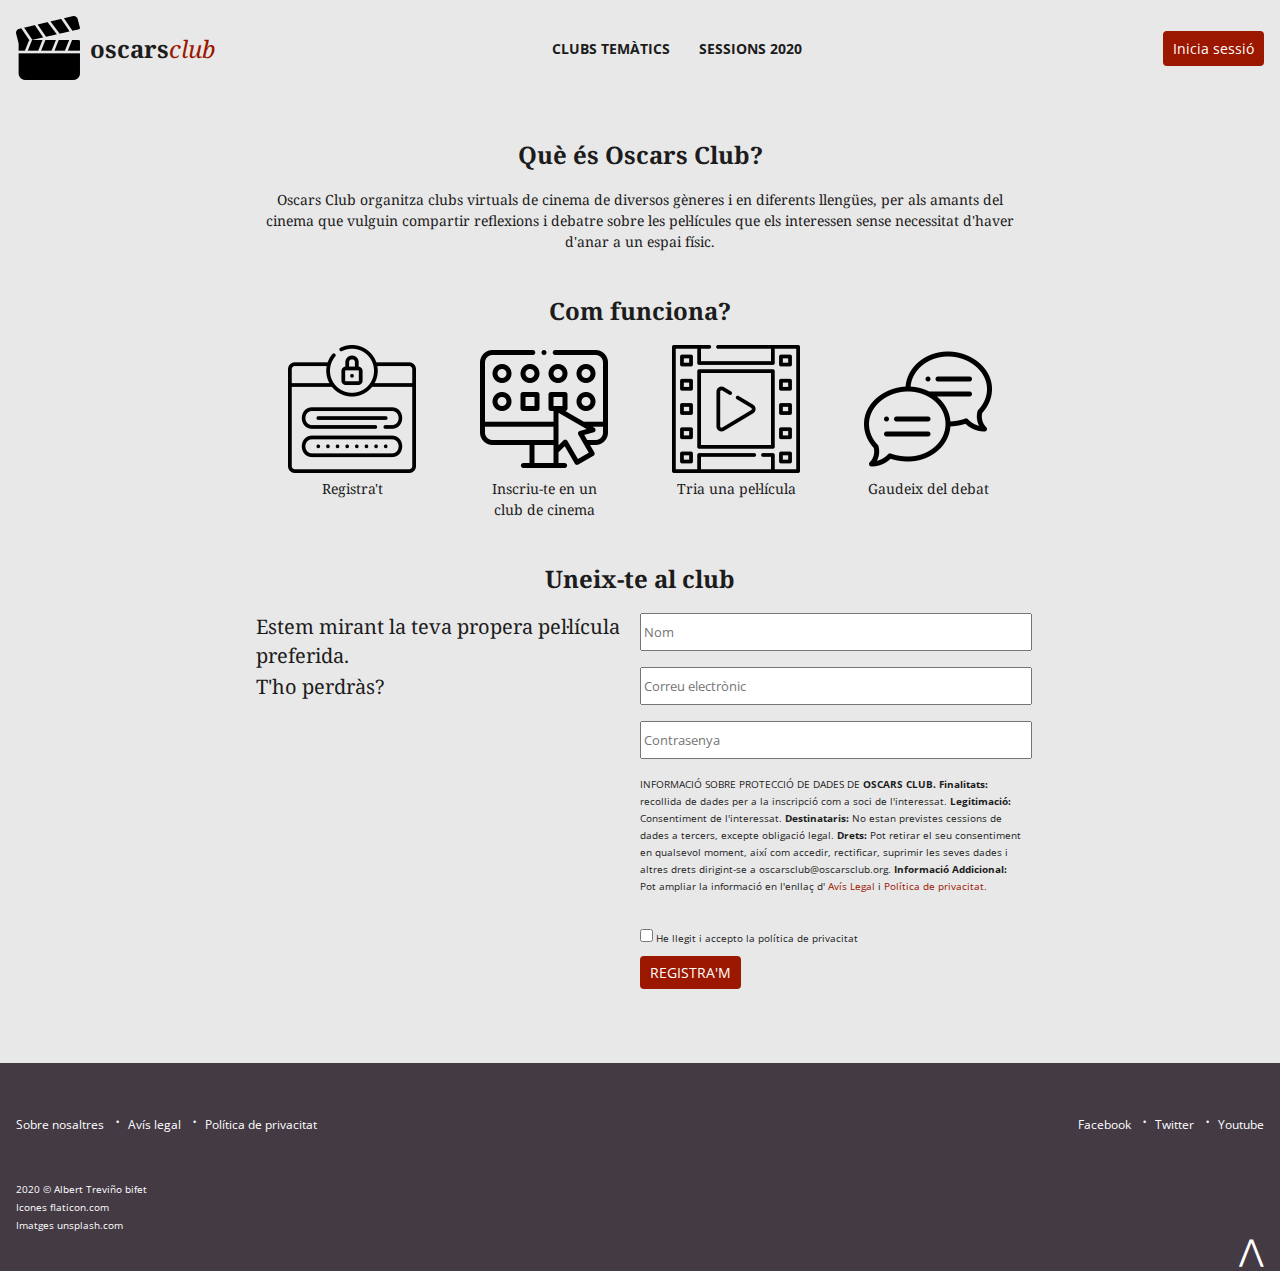
<file: index.html>
<!DOCTYPE html>
<html lang="ca">
    <head>
        <meta charset="UTF-8">
        <meta name="viewport" content="width=device-width, initial-scale=1.0">
        <title>Oscars Club</title>
        <link rel="stylesheet" href="css/style.css">
    </head>

    <body>
        <header>
            <a href="index.html"><img src="img/oscarsclub-isologo.png" alt="oscars club"><span id="blacktextlogo">oscars</span><span id="redtextlogo">club</span>  </a>
            <nav>
                <ul>
                    <li><a href="clubs-tematics.html">CLUBS TEMÀTICS</a></li>
                    <li><a href="sessions-2020.html">SESSIONS 2020</a></li>
                </ul>
            </nav>
            <a class="enllaç-boto" href="">Inicia sessió</a>
        </header>

        <main class="main-index">
            <section id="seccio1-container">
                <h1>Què és Oscars Club?</h1>
                <p>
                    Oscars Club organitza clubs virtuals de cinema de diversos gèneres i en diferents llengües, per als amants del cinema que vulguin compartir reflexions i debatre sobre les pel·lícules que els interessen sense necessitat d'haver d'anar a un espai físic.
                </p>
            </section>

            <section id="seccio2-container">
                <h1>Com funciona?</h1>
                <div class="contenidor-comfunciona">
                    <figure class="contenidor-icon-comfunciona">
                        <img src="img/howto-register.png" alt="Elephant at sunset">
                        <figcaption>Registra't</figcaption>
                    </figure>
                    <figure class="contenidor-icon-comfunciona">
                        <img src="img/howto-club.png" alt="Elephant at sunset">
                        <figcaption>Inscriu-te en un club de cinema</figcaption>
                    </figure>
                    <figure class="contenidor-icon-comfunciona">
                        <img src="img/howto-film.png" alt="Elephant at sunset">
                        <figcaption>Tria una pel·lícula</figcaption>
                    </figure>
                    <figure class="contenidor-icon-comfunciona">
                        <img src="img/howto-speech.png" alt="Elephant at sunset">
                        <figcaption>Gaudeix del debat</figcaption>
                    </figure>
                </div>
            </section>

            <section>
                <h1>Uneix-te al club</h1>
                <div id="contenidor-uneixte">
                    <div class="uneix-te-al-club">
                        <p>Estem mirant la teva propera pel·lícula preferida.</p>
                        <p>T'ho perdràs?</p>
                    </div>
                    <form action="#">
                        <input type="text" id="nom" placeholder="Nom" required>
                        <input type="text" id="correu" placeholder="Correu electrònic" required>
                        <input type="text" id="contrasenya" placeholder="Contrasenya" required>

                        <p>
                        <small>
                            INFORMACIÓ SOBRE PROTECCIÓ DE DADES DE <strong>OSCARS CLUB. Finalitats: </strong> recollida de dades per a la inscripció com a soci de l'interessat. <strong> Legitimació:</strong> Consentiment de l'interessat. <strong>Destinataris:</strong> No estan previstes cessions de dades a tercers, excepte obligació legal. <strong>Drets:</strong> Pot retirar el seu consentiment en qualsevol moment, així com accedir, rectificar, suprimir les seves dades i altres drets dirigint-se a oscarsclub@oscarsclub.org. <strong>Informació Addicional:</strong> Pot ampliar la informació en l'enllaç d' <a href="">Avís Legal</a> i <a href="">Política de privacitat</a>.
                            <label><input type="checkbox" id="case1" required><small>He llegit i accepto la política de privacitat</small></label>
                        </small>
                        </p>
                        <a class="enllaç-boto" href="">REGISTRA'M</a>
                    </form>
                </div>
            </section>

        </main>


        <footer id="footer">
            <nav id="nav-sobrenosaltres">
                <ul>
                    <li><a href="#">Sobre nosaltres</a></li>
                    <li><a href="#">Avís legal</a></li>
                    <li><a href="#">Política de privacitat</a></li>
                </ul>
            </nav>
            <nav id="nav-social">
                <ul>
                    <li><a href="#">Facebook</a></li>
                    <li><a href="#">Twitter</a></li>
                    <li><a href="#">Youtube</a></li>
                </ul>
            </nav>
            <div id="subfooter">
                <p>2020 &copy; Albert Treviño bifet</p>
                <p>Icones <a href="https://www.flaticon.com">flaticon.com</a></p>
                <p>Imatges <a href="https://unsplash.com">unsplash.com</a></p>
            </div>
            <div id="peu-a-capcelera">
                <a href="">&xwedge;</a>
            </div>
        </footer>
    </body>
</html>
</file>
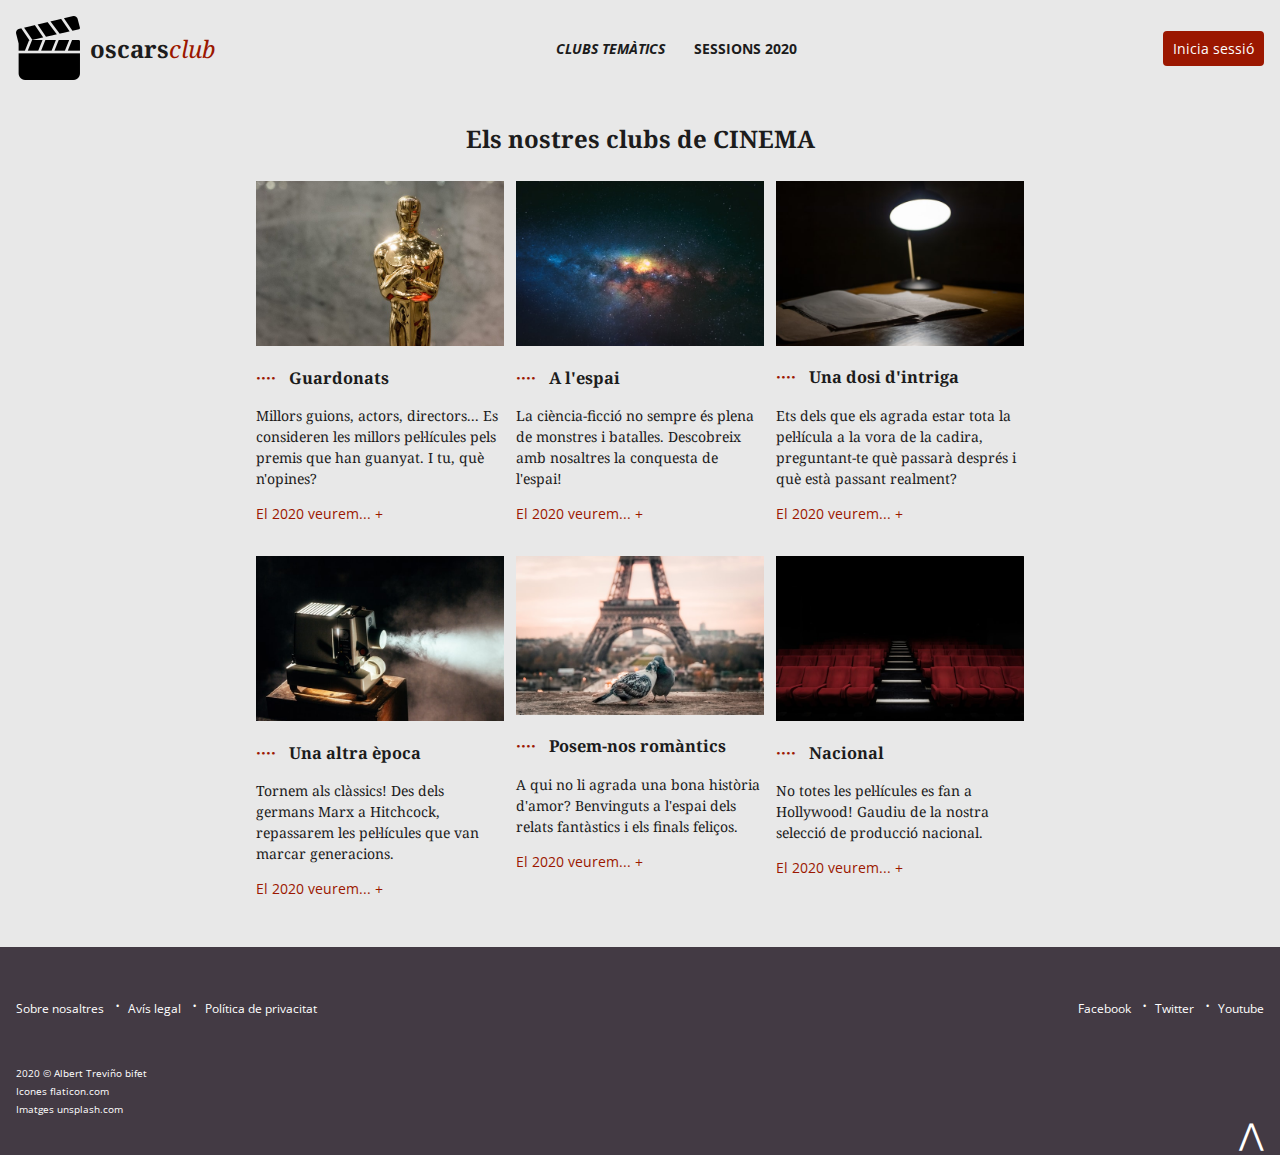
<file: clubs-tematics.html>
<!DOCTYPE html>
<html lang="ca">
<head>
    <meta charset="UTF-8">
    <meta name="viewport" content="width=device-width, initial-scale=1.0">
    <title>Clubs temàtics</title>
    <link rel="stylesheet" href="css/style.css">
</head>
<body>

    <header>
        <a href="index.html"><img src="img/oscarsclub-isologo.png" alt="oscars club"><span id="blacktextlogo">oscars</span><span id="redtextlogo">club</span>  </a>
        <nav>
            <ul>
                <li><a class="menu-actiu" href="clubs-tematics.html">CLUBS TEMÀTICS</a></li>
                <li><a href="sessions-2020.html">SESSIONS 2020</a></li>
            </ul>
        </nav>
        <a class="enllaç-boto" href="">Inicia sessió</a>
    </header>

    <main>
        <div id="club-container">
            <h1>Els nostres clubs de CINEMA</h1>
            <div class="cards-club">
                <article class="card-club">
                    <img src="img/club1.jpg" alt="Guardonats">
                    <h3>Guardonats</h3>
                    <div class="card-club-content">
                        <p> Millors guions, actors, directors... Es consideren les millors pel·lícules pels premis que han guanyat. I tu, què n'opines? </p>
                    </div>
                    <footer class="footer-card-club">
                        <a href="sessions-2020.html#sessio-guardonats">El 2020 veurem... +</a>
                    </footer>
                </article>

                <article class="card-club">
                    <img src="img/club2.jpg" alt="Espai">
                    <h3>A l'espai</h3>
                    <div class="card-club-content">
                        <p> La ciència-ficció no sempre és plena de monstres i batalles. Descobreix amb nosaltres la conquesta de l'espai! </p>
                    </div>
                    <footer class="footer-card-club">
                        <a href="sessions-2020.html#sessio-espai">El 2020 veurem... +</a>
                    </footer>
                </article>

                <article class="card-club">
                    <img src="img/club3.jpg" alt="Intriga">
                    <h3>Una dosi d'intriga </h3>
                    <div class="card-club-content">
                        <p> Ets dels que els agrada estar tota la pel·lícula a la vora de la cadira, preguntant-te què passarà després i què està passant realment? </p>
                    </div>
                    <footer class="footer-card-club">
                        <a href="sessions-2020.html#sessio-intriga">El 2020 veurem... +</a>
                    </footer>
                </article>

                <article class="card-club">
                    <img src="img/club4.jpg" alt="Epoca">
                    <h3>Una altra època</h3>
                    <div class="card-club-content">
                        <p> Tornem als clàssics! Des dels germans Marx a Hitchcock, repassarem les pel·lícules que van marcar generacions. </p>
                    </div>
                    <footer class="footer-card-club">
                        <a href="sessions-2020.html#sessio-epoca">El 2020 veurem... +</a>
                    </footer>
                </article>

                <article class="card-club">
                    <img src="img/club5.jpg" alt="Romantics">
                    <h3>Posem-nos romàntics</h3>
                    <div class="card-club-content">
                        <p> A qui no li agrada una bona història d'amor? Benvinguts a l'espai dels relats fantàstics i els finals feliços. </p>
                    </div>
                    <footer class="footer-card-club">
                        <a href="sessions-2020.html#sessio-romantics">El 2020 veurem... +</a>
                    </footer>
                </article>

                <article class="card-club">
                    <img src="img/club6.jpg" alt="Romantics">
                    <h3>Nacional</h3>
                    <div class="card-club-content">
                        <p> No totes les pel·lícules es fan a Hollywood! Gaudiu de la nostra selecció de producció nacional. </p>
                    </div>
                    <footer class="footer-card-club">
                        <a href="sessions-2020.html#sessio-nacional">El 2020 veurem... +</a>
                    </footer>
                </article>
            </div>
        </div>
    </main>

    <footer id="footer">
        <nav id="nav-sobrenosaltres">
            <ul>
                <li><a href="#">Sobre nosaltres</a></li>
                <li><a href="#">Avís legal</a></li>
                <li><a href="#">Política de privacitat</a></li>
            </ul>
        </nav>
        <nav id="nav-social">
            <ul>
                <li><a href="#">Facebook</a></li>
                <li><a href="#">Twitter</a></li>
                <li><a href="#">Youtube</a></li>
            </ul>
        </nav>
        <div id="subfooter">
            <p>2020 &copy; Albert Treviño bifet</p>
            <p>Icones <a href="https://www.flaticon.com">flaticon.com</a></p>
            <p>Imatges <a href="https://unsplash.com">unsplash.com</a></p>
        </div>
        <div id="peu-a-capcelera">
           <a href="">&xwedge;</a>
        </div>
    </footer>

</body>
</html>
</file>
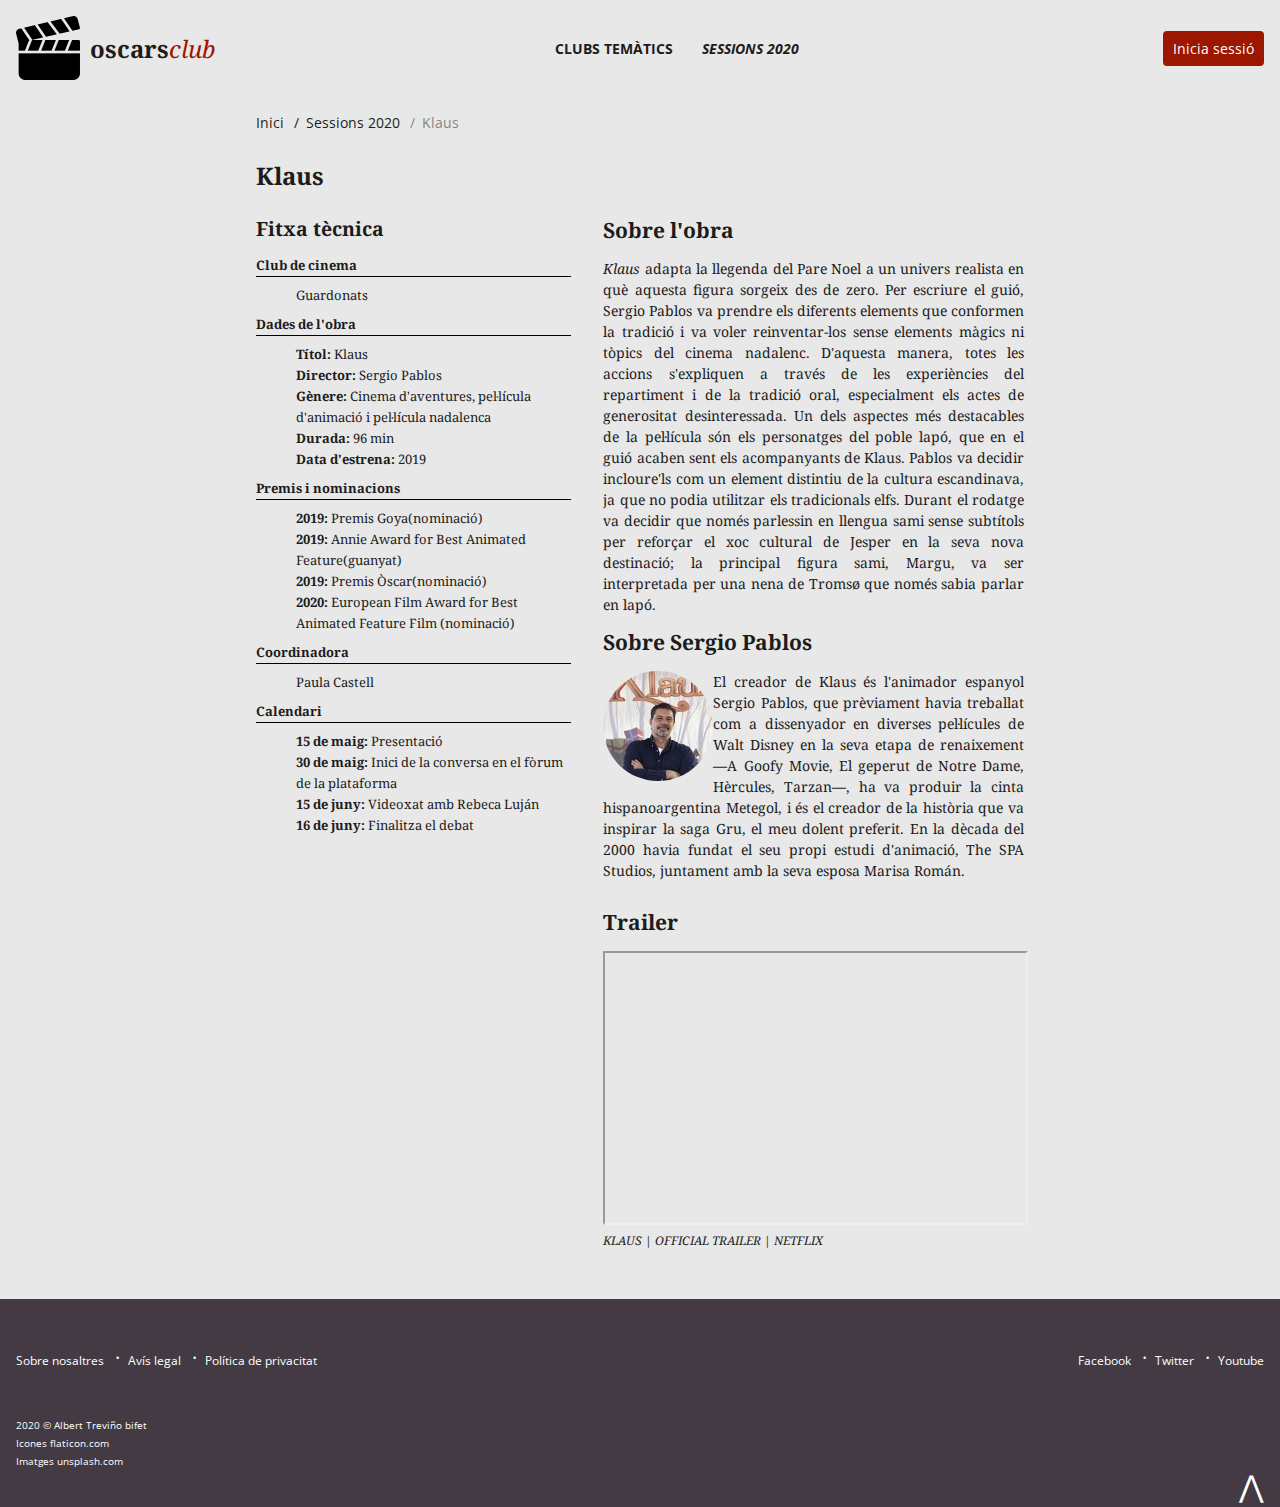
<file: detall-sessio.html>
<!DOCTYPE html>
<html lang="ca">
    <head>
        <meta charset="UTF-8">
        <meta name="viewport" content="width=device-width, initial-scale=1.0">
        <title>Detall de la sessió</title>
        <link rel="stylesheet" href="css/style.css">
    </head>

    <body>
        <header>
            <a href="index.html"><img src="img/oscarsclub-isologo.png" alt="oscars club"><span id="blacktextlogo">oscars</span><span id="redtextlogo">club</span>  </a>
            <nav>
                <ul>
                    <li><a href="clubs-tematics.html">CLUBS TEMÀTICS</a></li>
                    <li><a class="menu-actiu" href="sessions-2020.html">SESSIONS 2020</a></li>
                </ul>
            </nav>
            <a class="enllaç-boto" href="">Inicia sessió</a>
        </header>

        <main>
            <aside class=contenidor-fil-ariadna>
                <nav class="fil-ariadna">
                    <ul>
                        <li><a href="index.html">Inici</a></li>
                        <li><a href="sessions-2020.html">Sessions 2020</a></li>
                        <li>Klaus</li>
                    </ul>
                </nav>
            </aside>

            <h1>Klaus</h1>
            <div class="contenidor-detalls">
                <aside>
                    <h2>Fitxa tècnica</h2>
                    <dl>
                        <dt>Club de cinema</dt>
                        <dd>Guardonats</dd>
                        <dt>Dades de l'obra</dt>
                        <dd><strong>Títol: </strong>Klaus</dd>
                        <dd><strong>Director: </strong>Sergio Pablos</dd>
                        <dd><strong> Gènere: </strong>Cinema d'aventures, pel·lícula d'animació i pel·lícula nadalenca</dd>
                        <dd><strong> Durada: </strong>96 min</dd>
                        <dd><strong> Data d'estrena: </strong>2019</dd>
                        <dt>Premis i nominacions</dt>
                        <dd><strong> 2019: </strong>Premis Goya(nominació)</dd>
                        <dd><strong>2019: </strong>Annie Award for Best Animated Feature(guanyat)</dd>
                        <dd><strong>2019: </strong>Premis Òscar(nominació)</dd>
                        <dd><strong>2020: </strong> European Film Award for Best Animated Feature Film (nominació)</dd>
                        <dt>Coordinadora</dt>
                        <dd>Paula Castell</dd>
                        <dt>Calendari</dt>
                        <dd><strong>15 de maig: </strong>Presentació</dd>
                        <dd><strong>30 de maig: </strong>Inici de la conversa en el fòrum de la plataforma</dd>
                        <dd><strong>15 de juny: </strong>Videoxat amb Rebeca Luján</dd>
                        <dd><strong>16 de juny: </strong>Finalitza el debat</dd>
                    </dl>
                </aside>
                <div>
                    <section>
                        <h2>Sobre l'obra</h2>
                        <em>Klaus</em> adapta la llegenda del Pare Noel a un univers realista en què aquesta figura sorgeix des de zero. Per escriure el guió, Sergio Pablos va prendre els diferents elements que conformen la tradició i va voler reinventar-los sense elements màgics ni tòpics del cinema nadalenc. D'aquesta manera, totes les accions s'expliquen a través de les experiències del repartiment i de la tradició oral, especialment els actes de generositat desinteressada.
                        Un dels aspectes més destacables de la pel·lícula són els personatges del poble lapó, que en el guió acaben sent els acompanyants de Klaus. Pablos va decidir incloure'ls com un element distintiu de la cultura escandinava, ja que no podia utilitzar els tradicionals elfs. Durant el rodatge va decidir que només parlessin en llengua sami sense subtítols per reforçar el xoc cultural de Jesper en la seva nova destinació; la principal figura sami, Margu, va ser interpretada per una nena de Tromsø que només sabia parlar en lapó.
                    </section>

                    <section>
                        <h2>Sobre Sergio Pablos</h2>
                        <div class=img-texte>
                        <img class="img-rodona" src="img/sergio-pablos.jpg" alt="Sergio Pablos">
                        <p>El creador de Klaus és l'animador espanyol Sergio Pablos, que prèviament havia treballat com a dissenyador en diverses pel·lícules de Walt Disney en la seva etapa de renaixement —A Goofy Movie, El geperut de Notre Dame, Hèrcules, Tarzan—, ha va produir la cinta hispanoargentina Metegol, i és el creador de la història que va inspirar la saga Gru, el meu dolent preferit. En la dècada del 2000 havia fundat el seu propi estudi d'animació, The SPA Studios, juntament amb la seva esposa Marisa Román.</p>
                        </div>
                    </section>

                    <section>
                        <h2>Trailer</h2>
                        <iframe src="https://www.youtube.com/embed/taE3PwurhYM" allowfullscreen></iframe>
                        <footer><em>Klaus | Official Trailer | Netflix</em></footer>
                    </section>
                </div>
            </div>
       </main>

       <footer id="footer">
            <nav id="nav-sobrenosaltres">
                <ul>
                    <li><a href="#">Sobre nosaltres</a></li>
                    <li><a href="#">Avís legal</a></li>
                    <li><a href="#">Política de privacitat</a></li>
                </ul>
            </nav>
            <nav id="nav-social">
                <ul>
                    <li><a href="#">Facebook</a></li>
                    <li><a href="#">Twitter</a></li>
                    <li><a href="#">Youtube</a></li>
                </ul>
            </nav>
            <div id="subfooter">
                <p>2020 &copy; Albert Treviño bifet</p>
                <p>Icones <a href="https://www.flaticon.com">flaticon.com</a></p>
                <p>Imatges <a href="https://unsplash.com">unsplash.com</a></p>
            </div>
            <div id="peu-a-capcelera">
                <a href="">&xwedge;</a>
            </div>
        </footer>

    </body>
</html>
</file>
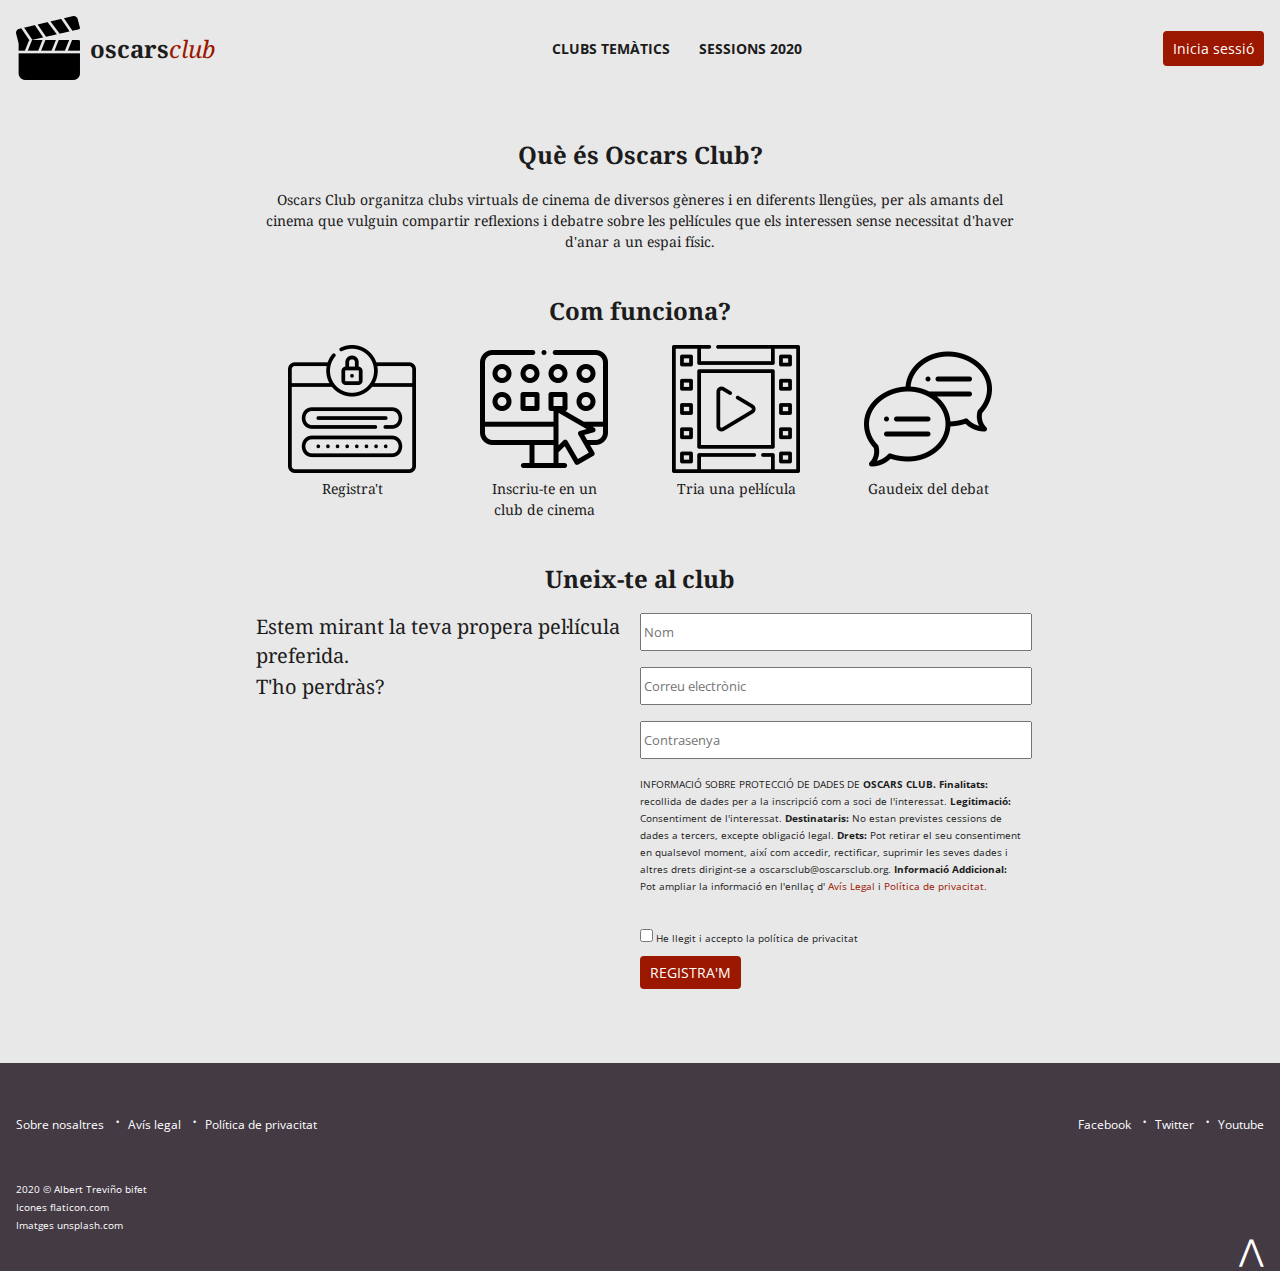
<file: inxdex.html>
<!DOCTYPE html>
<html lang="ca">
    <head>
        <meta charset="UTF-8">
        <meta name="viewport" content="width=device-width, initial-scale=1.0">
        <title>Oscars Club</title>
        <link rel="stylesheet" href="css/style.css">
    </head>

    <body>
        <header>
            <a href="index.html"><img src="img/oscarsclub-isologo.png" alt="oscars club"><span id="blacktextlogo">oscars</span><span id="redtextlogo">club</span>  </a>
            <nav>
                <ul>
                    <li><a href="clubs-tematics.html">CLUBS TEMÀTICS</a></li>
                    <li><a href="sessions-2020.html">SESSIONS 2020</a></li>
                </ul>
            </nav>
            <a class="enllaç-boto" href="">Inicia sessió</a>
        </header>

        <main class="main-index">
            <section id="seccio1-container">
                <h1>Què és Oscars Club?</h1>
                <p>
                    Oscars Club organitza clubs virtuals de cinema de diversos gèneres i en diferents llengües, per als amants del cinema que vulguin compartir reflexions i debatre sobre les pel·lícules que els interessen sense necessitat d'haver d'anar a un espai físic.
                </p>
            </section>

            <section id="seccio2-container">
                <h1>Com funciona?</h1>
                <div class="contenidor-comfunciona">
                    <figure class="contenidor-icon-comfunciona">
                        <img src="/img/howto-register.png" alt="Elephant at sunset">
                        <figcaption>Registra't</figcaption>
                    </figure>
                    <figure class="contenidor-icon-comfunciona">
                        <img src="/img/howto-club.png" alt="Elephant at sunset">
                        <figcaption>Inscriu-te en un club de cinema</figcaption>
                    </figure>
                    <figure class="contenidor-icon-comfunciona">
                        <img src="/img/howto-film.png" alt="Elephant at sunset">
                        <figcaption>Tria una pel·lícula</figcaption>
                    </figure>
                    <figure class="contenidor-icon-comfunciona">
                        <img src="/img/howto-speech.png" alt="Elephant at sunset">
                        <figcaption>Gaudeix del debat</figcaption>
                    </figure>
                </div>
            </section>

            <section>
                <h1>Uneix-te al club</h1>
                <div id="contenidor-uneixte">
                    <div class="uneix-te-al-club">
                        <p>Estem mirant la teva propera pel·lícula preferida.</p>
                        <p>T'ho perdràs?</p>
                    </div>
                    <form action="#">
                        <input type="text" id="nom" placeholder="Nom" required>
                        <input type="text" id="correu" placeholder="Correu electrònic" required>
                        <input type="text" id="contrasenya" placeholder="Contrasenya" required>

                        <p>
                        <small>
                            INFORMACIÓ SOBRE PROTECCIÓ DE DADES DE <strong>OSCARS CLUB. Finalitats: </strong> recollida de dades per a la inscripció com a soci de l'interessat. <strong> Legitimació:</strong> Consentiment de l'interessat. <strong>Destinataris:</strong> No estan previstes cessions de dades a tercers, excepte obligació legal. <strong>Drets:</strong> Pot retirar el seu consentiment en qualsevol moment, així com accedir, rectificar, suprimir les seves dades i altres drets dirigint-se a oscarsclub@oscarsclub.org. <strong>Informació Addicional:</strong> Pot ampliar la informació en l'enllaç d' <a href="">Avís Legal</a> i <a href="">Política de privacitat</a>.
                            <label><input type="checkbox" id="case1" required><small>He llegit i accepto la política de privacitat</small></label>
                        </small>
                        </p>
                        <a class="enllaç-boto" href="">REGISTRA'M</a>
                    </form>
                </div>
            </section>

        </main>


        <footer id="footer">
            <nav id="nav-sobrenosaltres">
                <ul>
                    <li><a href="#">Sobre nosaltres</a></li>
                    <li><a href="#">Avís legal</a></li>
                    <li><a href="#">Política de privacitat</a></li>
                </ul>
            </nav>
            <nav id="nav-social">
                <ul>
                    <li><a href="#">Facebook</a></li>
                    <li><a href="#">Twitter</a></li>
                    <li><a href="#">Youtube</a></li>
                </ul>
            </nav>
            <div id="subfooter">
                <p>2020 &copy; Albert Treviño bifet</p>
                <p>Icones <a href="https://www.flaticon.com">flaticon.com</a></p>
                <p>Imatges <a href="https://unsplash.com">unsplash.com</a></p>
            </div>
            <div id="peu-a-capcelera">
                <a href="">&xwedge;</a>
            </div>
        </footer>
    </body>
</html>
</file>
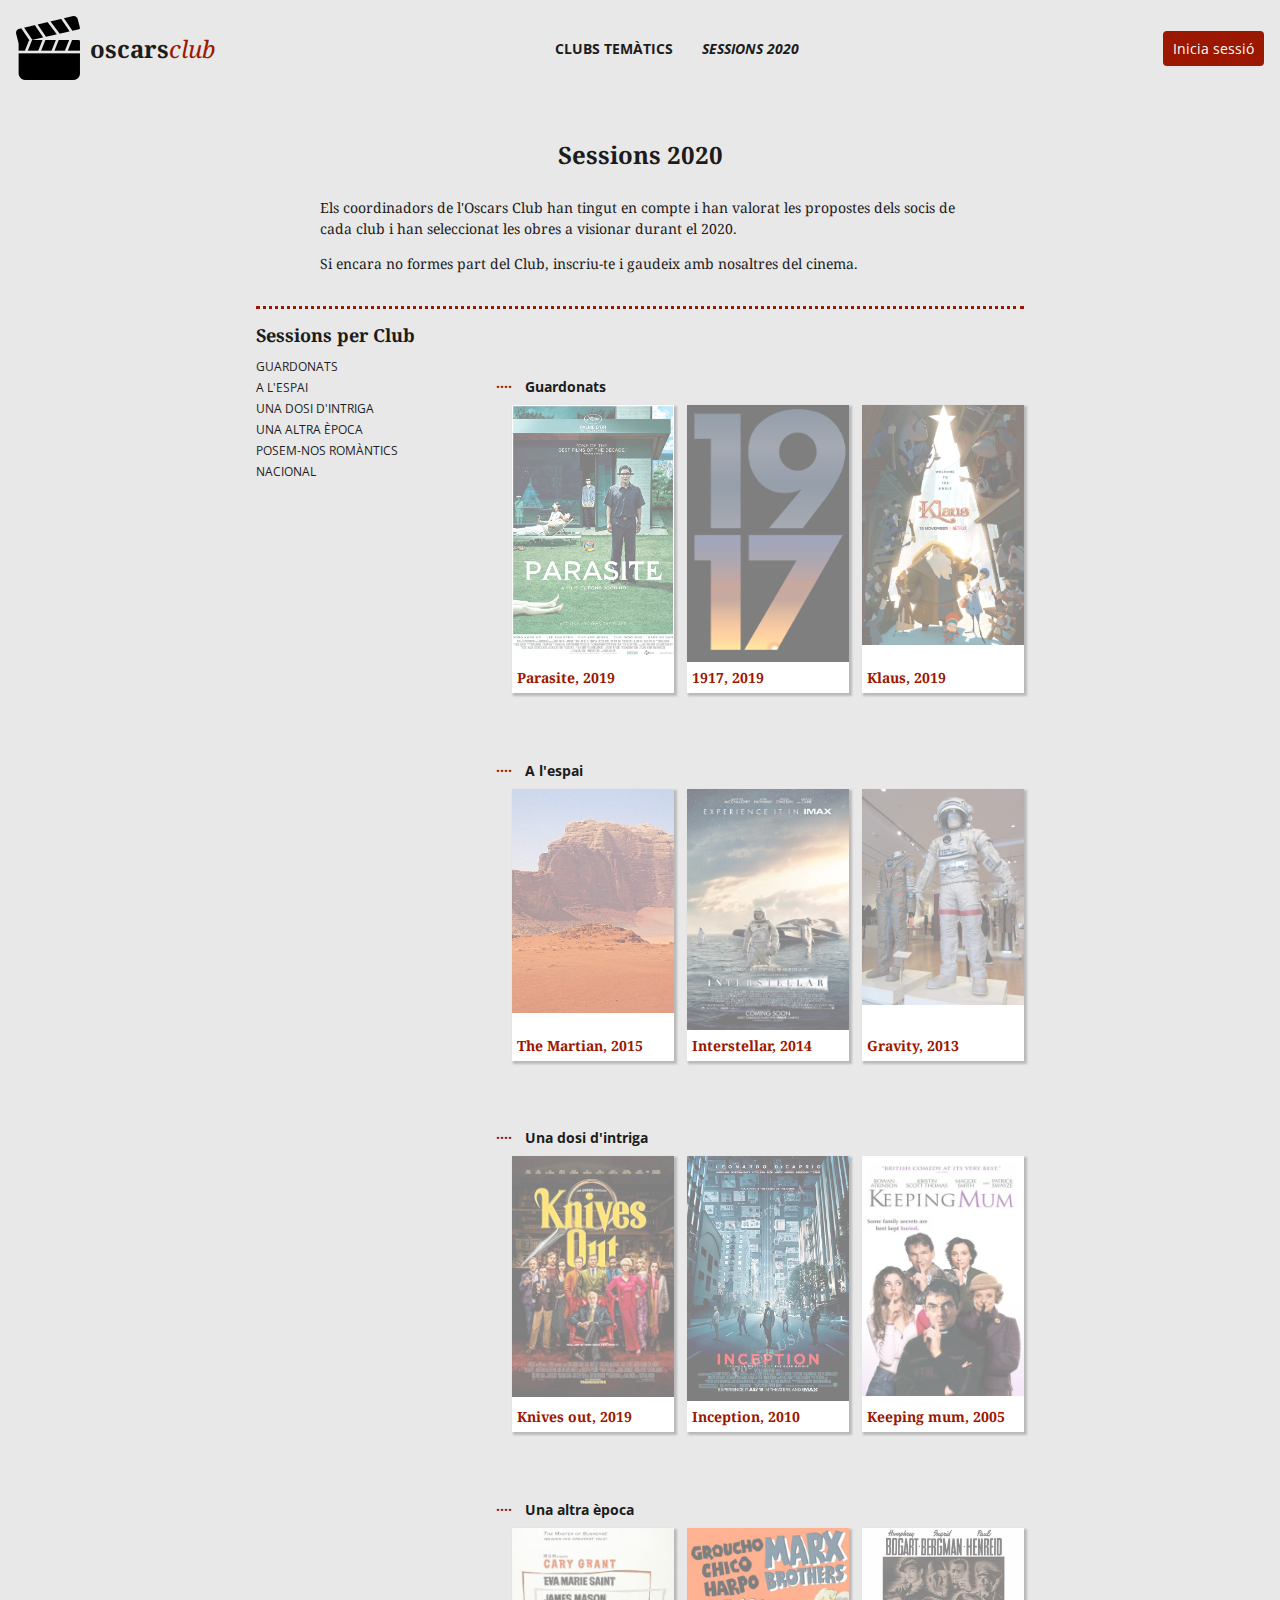
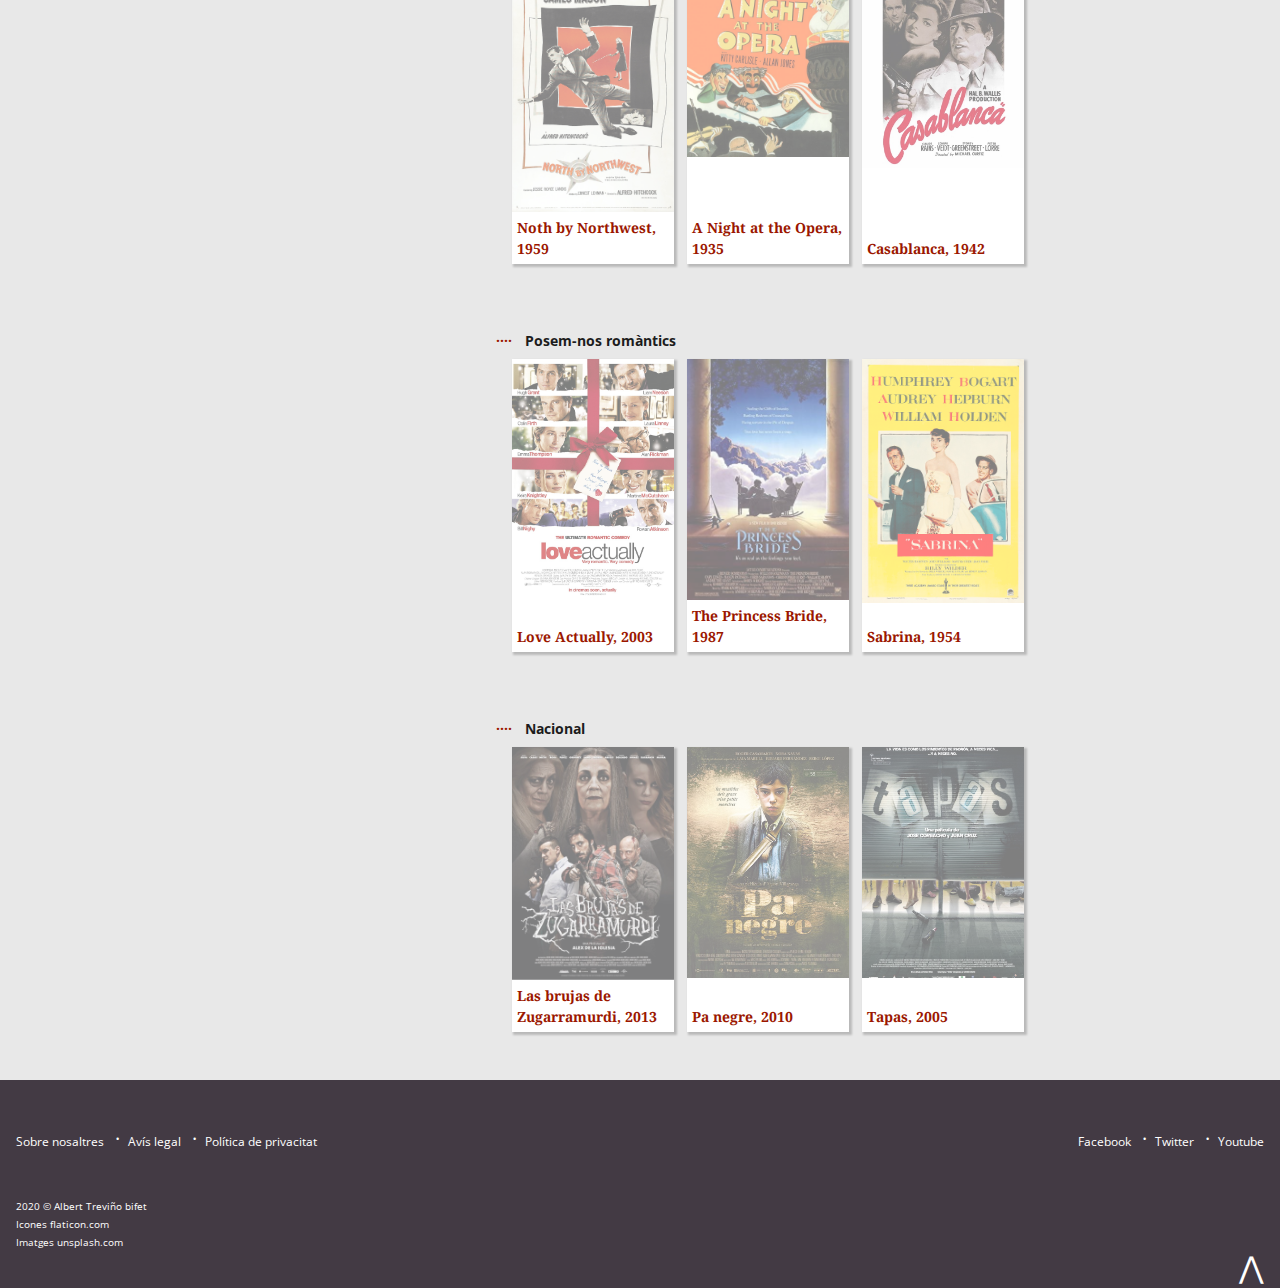
<file: sessions-2020.html>
<!DOCTYPE html>
<html lang="ca">
<head>
    <meta charset="UTF-8">
    <meta name="viewport" content="width=device-width, initial-scale=1.0">
    <title>Sessions 2020</title>
    <link rel="stylesheet" href="css/style.css">
</head>
<body>

    <header>
        <a href="index.html"><img src="img/oscarsclub-isologo.png" alt="oscars club"><span id="blacktextlogo">oscars</span><span id="redtextlogo">club</span>  </a>
        <nav>
            <ul>
                <li><a href="clubs-tematics.html">CLUBS TEMÀTICS</a></li>
                <li><a class="menu-actiu" href="sessions-2020.html">SESSIONS 2020</a></li>
            </ul>
        </nav>
        <a class="enllaç-boto" href="">Inicia sessió</a>
    </header>

    <main>
        <div class="sessions-main-container">
            <section id="sessions-seccio1">
                <h1>Sessions 2020</h1>
                <p>Els coordinadors de l'Oscars Club han tingut en compte i han valorat les propostes dels socis de cada club i han seleccionat les obres a visionar durant el 2020.</p>
                <p>Si encara no formes part del Club, inscriu-te i gaudeix amb nosaltres del cinema.</p>
            </section>

            <div class="grid-container">
                <aside class="menu-left">
                    <h3>Sessions per Club</h3>
                    <nav>
                        <ul>
                            <li><a href="#sessio-guardonats">Guardonats </a></li>
                            <li><a href="#sessio-espai">A l'espai</a></li>
                            <li><a href="#sessio-intriga">Una dosi d'intriga</a></li>
                            <li><a href="#sessio-epoca">Una altra època</a></li>
                            <li><a href="#sessio-romantics">Posem-nos romàntics</a></li>
                            <li><a href="#sessio-nacional">Nacional</a></li>
                        </ul>
                    </nav>
                </aside>
                <div class="sessions-container">
                    <div class="sessio">
                        <h4 class="titol-categoria-sessio" id="sessio-guardonats">Guardonats</h4>
                        <div class="films-sessio">
                            <figure class="sessio-film">
                                <a href=""><img class="gallery__img" src="img/club1-movie1.jpg" alt="Parasite"></a>
                                <div class="titol-sessio">Parasite, 2019</div>
                            </figure>
                            <figure class="sessio-film">
                                <a href=""><img class="gallery__img" src="img/club1-movie2.png" alt="1917, 2019"></a>
                                <div class="titol-sessio">1917, 2019</div>
                            </figure>
                            <figure class="sessio-film">
                                <a href="detall-sessio.html"><img class="gallery__img" src="img/club1-movie3.jpg" alt="Klaus, 2019 "></a>
                                <div class="titol-sessio">Klaus, 2019</div>
                            </figure>
                        </div>
                    </div>

                    <div class="sessio">
                        <h4 class="titol-categoria-sessio" id="sessio-espai">A l'espai</h4>
                        <div class="films-sessio">
                            <figure class="sessio-film">
                                <a href=""><img class="gallery__img" src="img/club2-movie1.jpg" alt="Parasite"></a>
                                <div class="titol-sessio">The Martian, 2015 </div>
                            </figure>
                            <figure class="sessio-film">
                                <a href=""><img class="gallery__img" src="img/club2-movie2.jpg" alt="1917, 2019"></a>
                                <div class="titol-sessio">Interstellar, 2014</div>
                            </figure>
                            <figure class="sessio-film">
                                <a href=""><img class="gallery__img" src="img/club2-movie3.jpg" alt="Klaus, 2019 "></a>
                                <div class="titol-sessio">Gravity, 2013</div>
                            </figure>
                        </div>
                    </div>

                    <div class="sessio">
                        <h4 class="titol-categoria-sessio" id="sessio-intriga">Una dosi d'intriga</h4>
                        <div class="films-sessio">
                            <figure class="sessio-film">
                                <a href=""><img class="gallery__img" src="img/club3-movie1.jpg" alt="Parasite"></a>
                                <div class="titol-sessio">Knives out, 2019 </div>
                            </figure>
                            <figure class="sessio-film">
                                <a href=""><img class="gallery__img" src="img/club3-movie2.jpg" alt="1917, 2019"></a>
                                <div class="titol-sessio">Inception, 2010 </div>
                            </figure>
                            <figure class="sessio-film">
                                <a href=""><img class="gallery__img" src="img/club3-movie3.jpg" alt="Klaus, 2019 "></a>
                                <div class="titol-sessio">Keeping mum, 2005 </div>
                            </figure>
                        </div>
                    </div>

                    <div class="sessio">
                        <h4 class="titol-categoria-sessio" id="sessio-epoca">Una altra època</h4>
                        <div class="films-sessio">
                            <figure class="sessio-film">
                                <a href=""><img class="gallery__img" src="img/club4-movie1.jpg" alt="Parasite"></a>
                                <div class="titol-sessio">Noth by Northwest, 1959 </div>
                            </figure>
                            <figure class="sessio-film">
                                <a href=""><img class="gallery__img" src="img/club4-movie2.jpg" alt="1917, 2019"></a>
                                <div class="titol-sessio">A Night at the Opera, 1935</div>
                            </figure>
                            <figure class="sessio-film">
                                <a href=""><img class="gallery__img" src="img/club4-movie3.jpg" alt="Klaus, 2019 "></a>
                                <div class="titol-sessio">Casablanca, 1942 </div>
                            </figure>
                        </div>
                    </div>

                    <div class="sessio">
                        <h4 class="titol-categoria-sessio" id="sessio-romantics">Posem-nos romàntics</h4>
                        <div class="films-sessio">
                            <figure class="sessio-film">
                                <a href=""><img class="gallery__img" src="img/club5-movie1.jpg" alt="Parasite"></a>
                                <div class="titol-sessio">Love Actually, 2003 </div>
                            </figure>
                            <figure class="sessio-film">
                                <a href=""><img class="gallery__img" src="img/club5-movie2.jpg" alt="1917, 2019"></a>
                                <div class="titol-sessio">The Princess Bride, 1987 </div>
                            </figure>
                            <figure class="sessio-film">
                                <a href=""><img class="gallery__img" src="img/club5-movie3.jpg" alt="Klaus, 2019 "></a>
                                <div class="titol-sessio">Sabrina, 1954</div>
                            </figure>
                        </div>
                    </div>

                    <div class="sessio">
                        <h4 class="titol-categoria-sessio" id="sessio-nacional">Nacional</h4>
                        <div class="films-sessio">
                            <figure class="sessio-film">
                                <a href=""><img class="gallery__img" src="img/club6-movie1.jpg" alt="Parasite"></a>
                                <div class="titol-sessio">Las brujas de Zugarramurdi, 2013 </div>
                            </figure>
                            <figure class="sessio-film">
                                <a href=""><img class="gallery__img" src="img/club6-movie2.jpg" alt="1917, 2019"></a>
                                <div class="titol-sessio">Pa negre, 2010 </div>
                            </figure>
                            <figure class="sessio-film">
                                <a href=""><img class="gallery__img" src="img/club6-movie3.jpg" alt="Klaus, 2019 "></a>
                                <div class="titol-sessio">Tapas, 2005</div>
                            </figure>
                        </div>
                    </div>
                </div>
            </div>
        </div>
    </main>

    <footer id="footer">
        <nav id="nav-sobrenosaltres">
            <ul>
                <li><a href="#">Sobre nosaltres</a></li>
                <li><a href="#">Avís legal</a></li>
                <li><a href="#">Política de privacitat</a></li>
            </ul>
        </nav>
        <nav id="nav-social">
            <ul>
                <li><a href="#">Facebook</a></li>
                <li><a href="#">Twitter</a></li>
                <li><a href="#">Youtube</a></li>
            </ul>
        </nav>
        <div id="subfooter">
            <p>2020 &copy; Albert Treviño bifet</p>
            <p>Icones <a href="https://www.flaticon.com">flaticon.com</a></p>
            <p>Imatges <a href="https://unsplash.com">unsplash.com</a></p>
        </div>
        <div id="peu-a-capcelera">
            <a href="">&xwedge;</a>
        </div>
    </footer>



</body>
</html>
</file>
<file: css/style.css>
/*Imortem les fonts de Gogle fonts*/
@import url('https://fonts.googleapis.com/css2?family=Noto+Serif:ital,wght@0,400;0,700;1,400;1,700&family=Open+Sans:ital,wght@0,400;0,700;1,400;1,700&display=swap');


/* Definim el format genèric del contingur principal de les pàgines */
body {
    margin: 0; /** Per eliminar el margin de 8px que hi ha per defecta el body**/
    font-family: 'Noto Serif', sans-serif;  /*Font general*/
    font-weight: 400;
    font-size: 14px;
    color: #1c1c1c;
	line-height: 1.5em;
    background-color: #e8e8e8;
    max-width: 100%;  /*Defimim l'amplada màxima. Per a qque les elements no surtin de la pantalla i no mostri la barra de desplaçament*/
}

main {
    width: 60%; /*Fem que tot el contingut ocupi el 60% de tota la pantalla*/
    margin: auto; /*centrem el contingut*/
}

/* Mida dels títols principals */
h1 {
    font-size: 24px;
}

/* HEADER */
/*format general dels enllaços*/
a {
    text-decoration: none;
    color: #1c1c1c;
}


/* Definim la font Open Sans a la capcelera, peu, formulari */
header, footer, form, input {
    font-family: 'Open Sans';
}

/*
Aliniem en una una fila i veticalment els elements de la capcelera:
- Logo
- Menú
- Boto
*/
header  {
    /* max-width: 100%; */
    padding: 1rem;
    display: flex;
    flex-flow: row wrap;
    align-items: center;
    justify-content: space-between;
    font-weight: 700;

}

img {
    max-width: 100%; /*Ajustem les imatges a la mida del contenidor*/
}

/*Format general del menús*/
nav ul, nav li {
	margin: 0;
	padding: 0;
    list-style: none;
    display: inline;
}


/* Separació entre els elemnets  del menú de la capcelera*/
header nav li {
	margin-right: 25px;
}


/*
Aliniem verticalment el text del logo */
header > a {
   display: flex;
   align-items:center;
}

/* format del text "oscars" del logo */
#blacktextlogo {
    margin-left: 10px;
    font-weight: 700;
    font-family: 'Noto Serif', sans-serif;
    font-size: 24px;
}

/* format del text "club" del logo */
#redtextlogo {
    color: #9b1700;
    font-family: 'Noto Serif', sans-serif;
    font-style: italic;
    font-weight: 400;
    font-size: 24px;
}

/*Format del menú actiu*/
.menu-actiu  {
    font-style: italic;
   
}


/*Hover del menu:  el mateix color que en els enllaços amb alfa de 0.5*/
header nav a:hover {
	color: rgba(28, 28, 28, 0.5);
}


/* Donem forma de boto als enllaços de la pàgina Index*/
.enllaç-boto {
    color: white;
    font-weight: 400;
    background-color: #9b1700;
    padding: 7px 10px;
	border-radius: 4px;
	color: white;
	border: 0;
}




/* FOOTER */

/* Definim el footer
- Per ubicar els 4 blocs del footer utilitzem un grid de dues columnes i tres files
*/
#footer {
    padding: 3rem 1rem 0rem 1rem;
    background-color: #433A44;
    color: #FFFFFF;
    font-size: 12px;
    display: grid;
    grid-template-columns: 1fr 1fr;
    grid-template-rows: 1fr 1fr 0.5fr;
    grid-template-areas: "a b"
                         "c d"
                         "e f";
    /* Espai entre les files del grid. Per separar */
    /* row-gap: 1rem; */
}

#nav-sobrenosaltres {
    grid-area: a;
}

#nav-social {
    grid-area: b;
}

#subfooter {
    grid-area: c;
}

#peu-a-capcelera {
    grid-area: f;
    font-size: 30px;
    margin: 0px;
    align-self: flex-start;
    text-align: right;
}


/* Aliniem a la dreta el menú de les xarxes socials */
#nav-social {
    justify-self: end;
}


/* Color dels enllaços del footer */
footer a {
    color: #FFFFFF;
}

/* Definim element separador (·)  entre els elements dels menus del peu de pàgina*/
footer li:not(:first-child)::before{
    content: '·';
    margin-right: 0.5rem;
    margin-left: 0.5rem;
    font-size: 20px;
}


/* Definim color dels enllaços del peu de pàgina */
footer a:hover {
	color:#9b1700;
}

/*
Definim una mida de lletra de 10px  */
#subfooter {
    font-size: 10px;
    line-height: 8px;
}


/* INDEX.HTLM */

/* Definim mida de la font per a tot el text contingut
dins de els etiquetes small */
form small {
    font-size: 10px;
}

/* Definim interliniat del text "Protecció de dades" */
form p   {
    width: 100%;
    line-height: 15px;
}

/* Color dels enllaços del text "Protecció de dades"  */
form small a {
    color: #9b1700;
}

.main-index {
    /* centrem tot el contingut principal */
    text-align: center;
    margin-top: 3rem;
    margin-bottom: 5rem;
}

/* Separem una mica les seccions  */
#seccio1-container, #seccio2-container {
    margin-bottom: 3rem;
}

/*Utilitzem flex box per ubicar les quatre icones d'aquest secció  */
.contenidor-comfunciona {
    display: flex;
    justify-content: space-between;
    /* margin: 0px; */
}

/* Eliminem marge superior de les icones per a que quedin més engantxades al títol*/
.contenidor-icon-comfunciona {
    margin: 0px 2rem;
}

/* Marge entre el títol de la secció i el paràgraf */
section h1 {
    margin-bottom: 1.5rem;
}

/* Format dels camp de texte del formulari */
input[type=text] {
    display: block;
    height: 2rem;
    margin-bottom: 1rem;
    width: 100%;
}

/* Domen format al checkbox del formulari */
form label {
    display: block;
    margin-top: 2rem;
    margin-bottom: 1rem;
}

input[type=checkbox] {
    margin-left: 0px;
}

/* Utilitzem flex per ubicar els dos elments de la secció Uneix-te */
#contenidor-uneixte {
    display: flex;
}

.uneix-te-al-club {
    flex: 1; /* fem que el eslogan ocupi la meitat del contenidor flex*/
}

#contenidor-uneixte form {
    flex: 1; /* fem que el formulari ocupa la meitat del contenidor flex*/
    text-align: left;
}

/*Definim format pel text de la secció Uneix-te al club */
.uneix-te-al-club p {
    text-align: left;
    font-size: 20px;
    line-height: 1.8rem;
    margin-top: 0px;
    margin-bottom: 2px;
}


/* FI INDEX.HTLM */




/* CLUB TEMATICS */

/* Contenidor de tot el contingu */
#club-container {
    /* marge entre el footer */
    margin-bottom: 3rem;
}

/* Format del títol */
#club-container h1 {
    text-align: center;
    margin: 2rem;
}

/* Contenidor de totes les targetes */
.cards-club {
    margin: auto;  /*centrem el contenidor*/
    display: flex;
    flex-flow: row wrap;
    justify-content: space-between;
    row-gap: 2rem; /* Marge entre files*/

}

/* Contenidor d'una targeta */
.card-club {
    font-weight: 400;
    flex-basis: calc(33.3% - 0.5rem); /*cada tarjeta ocupa 1/3 del contenidor. Deixem 0.5rem de marge  */
}


.card-club h3::before, .grid-container h4::before{
    color: #9b1700;
    margin-right: 0.8rem;
    content: '····';
}

.footer-card-club a {
    color:#9b1700;
}
/* FI CLUB TEMATICS */


/* SESSION 2020*/


/*Tot el contingut de la pàgina Sessions 2020*/
.sessions-main-container {
    margin: auto;  /*el centrem al contenidor*/
     /*Fem que ocupi una amaplada del 70% respecte tota la pàgina*/
    /* width: 70vW; */
}

/*El contingut de la secció on hi ha el títol i la introducció*/
#sessions-seccio1 {
    /* Fem que el texte ocupi una amaplada del 50% respecte tota la pàgina */
    width: 50vW;
    /* display: flex;
    flex-direction: column; */
    margin: auto;
}

/* Centrem el títol de la pàgina
i deixem una mica de marge per a dalt i per abaix */
#sessions-seccio1 h1 {
    text-align: center;
    margin: 3rem 0rem 2rem 0rem;
}


/* Contenidor de tota la pàgina */
.grid-container {
    display: flex;
    border-top: dotted 3px #9b1700;
    margin-top: 2rem;
    padding-top: 1rem;
}

/* Menú de l'esquerra */
.menu-left {
    /* La columna on està el menú ocupa la meitat que la columna on es mostren les pel·licules */
    flex: 1;
}

/* contenidor de totes les pel·licules */
.sessions-container {
    order: 1;
    /* La columna on estan les pel·licules  ocupael doble que la columna on es mostra el menú*/
    flex: 2;
}

/* Contenidor d'una sessió. Cada  sessió te titol i un contenidor de  tres pel·licules */
.sessio {
    display: flex;
    flex-flow: column;
    /*  Marge entre files */
    margin-top: 2rem;
    margin-bottom: 3rem;
}

/* Contenidor de les tres pel·licules de cada sessió*/
.films-sessio {
    display: flex;
    flex-flow: row;
    justify-content: space-between;
}


/* Una pel·licula de la sessió. Conté la imatge i el titol de la pel·licula */
.sessio-film {
    display: flex;
    flex-direction: column;
    justify-content: space-between;
    margin: 0px;
    flex-basis: calc(33.3% - 0.5rem); /* Cada pel·licula ocupa 1/3 de l'espai*/
    background-color: white;
    box-shadow: 2px 2px 2px 1px rgba(0, 0, 0, 0.2); /*Definim una hombra */

  }

  /* Definim format dels titulars de la pàgina de sessions */
  .sessio h4 {
      font-family: "Open Sans";
     margin-bottom: 0.5rem;
     margin-left: -1rem; /*Per desplaçat el títol de la categoria una mica cap a l'esquerra (tal com està al mockup)*/
  }

/* Imatges de les pel·licules */
  .gallery__img {
    max-width: 100%;
    height: auto;
    opacity: 0.5 /*modifiquem la transparencia de les imatges*/
}

/* Format dels titols de les pelicules */
.titol-sessio {
    margin: 0px 0px 5px 5px;
    color: #9b1700;
    font-weight: bold;
    font-size: 14px;
}

/* format del títol del menú de l'esqueerra */
.menu-left h3 {
    margin: 0px 0px 10px 0px;
    font-weight: bold;
    font-size: 18px;
}

h4 {
    /* margin: 0px; */
}



/* Definim format del menú Sessions per Club  */
.menu-left ul li {
    font-size: 12px;
    display: block;
    text-transform: uppercase;
    font-family: "Open Sans";
}

/* FI SESIONS 2020*/


/* DETALL SESSIO */

/* Font negreta als títols de la llista descriptiva */
dt {
    font-weight: 700;
    border-bottom: solid 1px black;
    margin-TOP: 0.5rem;
    margin-bottom: 0.5rem;
}

/* Definim font "Open Sans" i una mica de marge superior i inferior
al menú fil d'Ariadna */
.contenidor-fil-ariadna {
    margin-top: 1rem;
    margin-bottom: 2rem;
    font-family: "Open Sans";
}

/* Fiquem la barra separadora als items (al primer element no) del fil d'ariadna  */
.fil-ariadna li:not(:first-child)::before{
    margin-right: 0.4rem;
    margin-left: 0.4rem;
    content: '/';
}

/* enllaç fil d'ariadna opacitat 0.5*/
.fil-ariadna li:last-child {
    /* color: grey; */
    opacity: 0.5;
}

/*Contenidor princiapl*/
.contenidor-detalls {
    display: flex;
    flex-flow: row wrap;
    margin: auto;
    column-gap: 2rem;
    margin-bottom: 3rem; /*Una mica de marge a la part inferior. Per separar-lo del peu de la pàgina */
}

.contenidor-detalls aside {
    font-size: 13px;
    flex: 1.5; /*Definim mida de a part esquerra on hi ha la llista */
}

.contenidor-detalls div {
    text-align: justify;
    flex: 2; /*Definim mida de a part dreta on hi ha el text */
}


/* Eliminem el marge superior del paràgraf que acompanya la imatge.
D'aquesta manera, el texte i la imatge queden alineades */
.img-texte p {
    margin-top: 0px;
}

/*
- Aliniem la imatge a l'esquerra del texte
- Li definim un tamany fixe de 151px
- L'arrodonim */
.img-rodona {
    float: left;
    width: 110px;
    border-radius: 50%;
}

/*  */
.img-texte {
    overflow: auto;
}

/* Definim la mida del vídeo */
iframe {
    width: 100%;
    height: 30vH;
}

/* Definim format del texte del peu del vídeo */
.contenidor-detalls footer {
    text-transform: uppercase;
    font-family: "Noto Serif";
    font-size: 12px;
}


/* FI DETALL SESSIO */



/*CSS aplicat a les resolucions inferiors a 480px*/

@media (max-width: 480px) {

    main {
        width: 90%; /*Fem que tot el contingut ocupi el 90% de tota la pantalla*/
    }

    /*Mofifiquem la mida dels títols*/
    h1 {
        font-size: 20px;
    }

    /* mida del text de les categories de la pàgina sessions 2020*/
    h3 {
        font-size: 16px;
    }


    /*Canviem la disposició dels elements del peu de pàgina.
    Els mostrem en una sola columna  */
    #footer {
        display: flex;
        flex-direction: column;
        align-items: center;
        row-gap: 1rem; /* Marge entre files */

    }

    /* Eliminem marge superior de les icones per a que quedin més engantxades al títol*/
    .contenidor-icon-comfunciona {
    margin: 0px 5rem; /* Fem les icones una mica més petites*/
    }


    #peu-a-capcelera {
        /* Aliniem l'element ^ a la dreta i deixem una mica de marge*/
        align-self: flex-end;
        margin: 1rem;
        margin-top: -1rem; /*Per a que ^ quedi més engantxat adalt*/
    }

    /* Eliminem el · que separa els elements dels menus del peu de pàgina */
    footer li:not(:first-child)::before{
        content: none;
    }

    /* Centrem els menú xarxes socials del peu de pàgina  */
    #nav-social {
        justify-self: center;
    }

    /* Mostrem els menus en block  i centrats */
    header nav li, footer nav li {
        display: block;
        margin-right: 15px;
        text-align: center;
    }

    /*Aliniem els text del peu de pàgina al centre*/
    #subfooter {
        text-align: center;
    }

    /*Tots els elements del header els disposem en una sola columna */
    header {
        flex-direction: column;
        justify-content: space-between;
        gap: 15px; /* Definim una mica de eparació entre els elements de la capçalera */

    }

    /* El botó d'inici de sessió el fiquem com a primer element*/
    header .enllaç-boto {
        order: -1;
    }

    /*tot e lcontingut ubicat en flexboxs el mostrem en una sola columna  */
    .contenidor-comfunciona, #contenidor-uneixte, .contenidor-detalls, .cards-club, .grid-container {
        /* flex-direction: column; */
        flex-flow: column wrap;
        align-items: center;

        row-gap: 1rem;
    }

    /* Eliminem la línia vermella de punts de la pàgina sessions 2020 */
    .grid-container {
        border-top: 0;

    }

    /* Per a que la columna que conté les imatges de sessions 2020 ocupe el 60%  de la pantalla*/
    .sessions-container {
        max-width: 60%;
    }

    .films-sessio {
        flex-flow: column; /*Mostrem totes les imatges de les pel·licules en una columna*/
        row-gap: 1rem; /* Espai entre les files (imatges de les pel·licules) */
    }

    .sessio h4 {
        margin-left: -4rem; /*Per desplaçat el títol de la categoria una mica cap a l'esquerra (tal com està al mockup)*/
     }

    #sessions-seccio1 {
        /*Fem que el contingut de la secció on hi ha el títol i la introducció ocupi gairebé tota l'amplada*/
        width: 95%;
    }

    /* per a que el menu de la pàgina sesions 2020 es mostri a l'esquerra */
    .menu-left {
        align-self: flex-start;
        margin-left: 0.5rem;
    }


}
</file>
